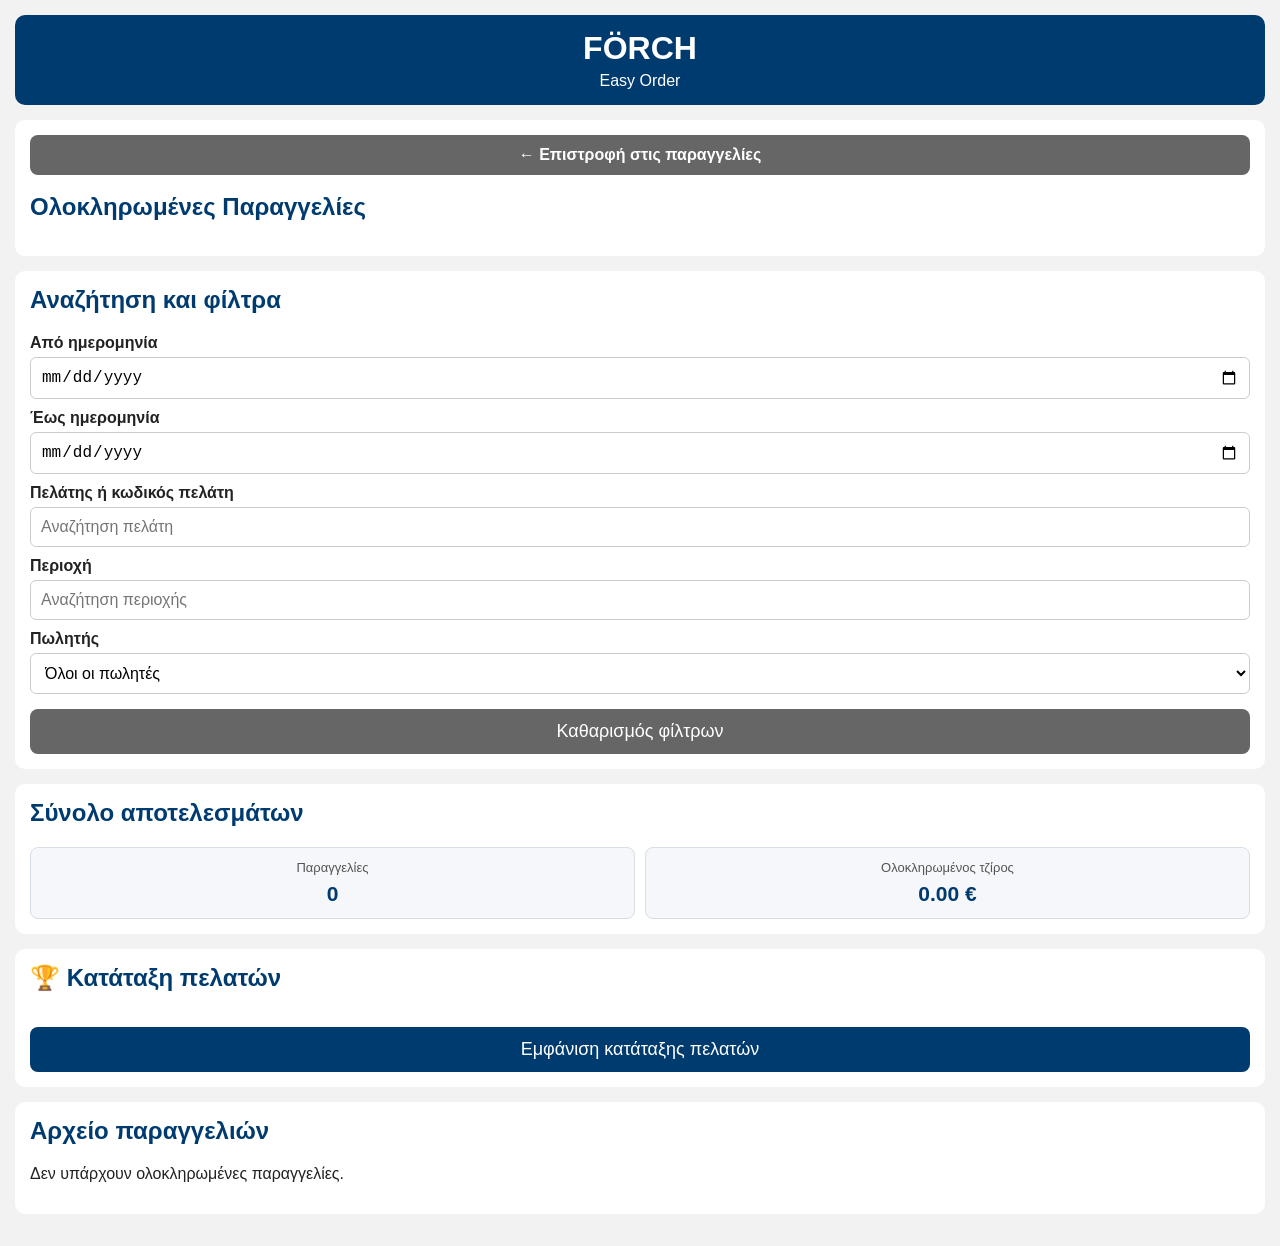
<file: completed-orders.html>
<!DOCTYPE html>
<html lang="el">

<head>

<meta charset="UTF-8">

<meta
name="viewport"
content="width=device-width, initial-scale=1.0">

<title>Ολοκληρωμένες Παραγγελίες</title>

<link rel="stylesheet" href="style.css">

</head>


<body>


<header>

<h1>FÖRCH</h1>

<p>Easy Order</p>

</header>


<section>

<a
href="Test.html"
class="backToOrdersButton">

← Επιστροφή στις παραγγελίες

</a>

<h2>Ολοκληρωμένες Παραγγελίες</h2>

</section>


<section id="completedFiltersSection">

<h2>Αναζήτηση και φίλτρα</h2>


<label>Από ημερομηνία</label>

<input
type="date"
id="completedDateFrom">


<label>Έως ημερομηνία</label>

<input
type="date"
id="completedDateTo">


<label>Πελάτης ή κωδικός πελάτη</label>

<input
type="text"
id="completedCustomerSearch"
placeholder="Αναζήτηση πελάτη">


<label>Περιοχή</label>

<input
type="text"
id="completedAreaSearch"
placeholder="Αναζήτηση περιοχής">


<label>Πωλητής</label>

<select id="completedSellerFilter">

<option value="">Όλοι οι πωλητές</option>
<option value="Σταύρος">Σταύρος</option>
<option value="Γρηγόρης">Γρηγόρης</option>

</select>


<button
type="button"
id="clearCompletedFilters">

Καθαρισμός φίλτρων

</button>

</section>


<section class="completedSummary">

<h2>Σύνολο αποτελεσμάτων</h2>

<div class="completedSummaryValues">

    <div>

        <span>Παραγγελίες</span>

        <strong id="filteredCompletedCount">
            0
        </strong>

    </div>


    <div>

        <span>Ολοκληρωμένος τζίρος</span>

        <strong id="filteredCompletedTurnover">
            0,00 €
        </strong>

    </div>

</div>

</section>

  <section id="customerTurnoverRankingSection">

<h2>🏆 Κατάταξη πελατών</h2>


<button
type="button"
id="toggleCustomerRankingButton">

Εμφάνιση κατάταξης πελατών

</button>


<div
id="customerRankingContent"
style="display: none;">


    <label>Ταξινόμηση τζίρου</label>

    <select id="customerTurnoverSort">

        <option value="highest">
            Μεγαλύτερος προς μικρότερο
        </option>

        <option value="lowest">
            Μικρότερος προς μεγαλύτερο
        </option>

    </select>


    <div class="customerRankingSummary">

        <span>
            Πελάτες στην κατάταξη:
        </span>

        <strong id="rankedCustomerCount">
            0
        </strong>

    </div>


    <div id="customerTurnoverRanking">

        <p class="emptyOrders">
            Δεν υπάρχουν στοιχεία πελατών.
        </p>

    </div>

</div>

  </section>  

<section>

<h2>Αρχείο παραγγελιών</h2>

<div id="completedOrdersArchive">

<p class="emptyOrders">
Δεν υπάρχουν ολοκληρωμένες παραγγελίες.
</p>

</div>

<div
id="completedPagination"
class="completedPagination"
style="display: none;">

    <button
    type="button"
    id="previousCompletedPage">

    ← Προηγούμενη

    </button>


    <span id="completedPageInformation">

        Σελίδα 1 από 1

    </span>


    <button
    type="button"
    id="nextCompletedPage">

    Επόμενη →

    </button>

</div>
    
</section>


<script src="completed-orders.js"></script>


</body>

</html>
</file>
<file: style.css>
body {
    font-family: Arial, sans-serif;
    margin: 0;
    padding: 15px;
    background: #f2f2f2;
    color: #222;
}

header {
    background: #003b70;
    color: white;
    padding: 15px;
    border-radius: 10px;
    text-align: center;
    margin-bottom: 15px;
}

header h1 {
    margin: 0;
    font-size: 32px;
}

header p {
    margin: 5px 0 0;
}


section {
    background: white;
    padding: 15px;
    margin-bottom: 15px;
    border-radius: 10px;
}


label {
    display: block;
    margin-top: 10px;
    font-weight: bold;
}


input {
    width: 100%;
    padding: 10px;
    margin-top: 5px;
    box-sizing: border-box;
    border: 1px solid #ccc;
    border-radius: 6px;
    font-size: 16px;
}


table {
    width: 100%;
    border-collapse: collapse;
    margin-top: 10px;
    font-size: 14px;
}


th {
    background: #003b70;
    color: white;
    padding: 8px;
}


td {
    padding: 5px;
}


td input {
    padding: 6px;
    font-size: 14px;
}


button {
    margin-top: 15px;
    width: 100%;
    padding: 12px;
    background: #003b70;
    color: white;
    border: none;
    border-radius: 8px;
    font-size: 18px;
}


button:active {
    transform: scale(0.98);
}


h2 {
    margin-top: 0;
    color: #003b70;
}


#total {
    font-size: 22px;
    font-weight: bold;
}

#draftList button {
    width: auto;
    display: inline-block;
    margin: 5px 2px;
    padding: 8px 12px;
    font-size: 14px;
}

textarea {
    width: 100%;
    padding: 10px;
    margin-top: 5px;
    box-sizing: border-box;
    border: 1px solid #ccc;
    border-radius: 6px;
    font-size: 16px;
    resize: vertical;
}

/* Κουμπί αφαίρεσης προϊόντος */

.removeProduct {

    width: 32px;

    min-width: 32px;

    height: 32px;

    padding: 0;

    margin: 0;

    background: #c62828;

    color: white;

    border: none;

    border-radius: 50%;

    font-size: 20px;

    font-weight: bold;

    line-height: 32px;

    text-align: center;

    cursor: pointer;

}

/* Το μενού των τριών τελειών ξεκινά κλειστό */
.orderMenu {
    display: none;
}

/* Μικρά κουμπιά στις ολοκληρωμένες παραγγελίες */

#completedList .orderRow {
    display: flex;
    align-items: center;
    gap: 8px;
    margin-bottom: 12px;
}

#completedList .orderInfo {
    flex: 1;
    min-width: 0;
}

#completedList .orderActions {
    display: flex;
    gap: 6px;
    flex-shrink: 0;
}

#completedList .orderActions button {
    width: 36px;
    min-width: 36px;
    height: 36px;
    margin: 0;
    padding: 0;
    border-radius: 6px;
    font-size: 16px;
    line-height: 36px;
    text-align: center;
}

/* ==========================================
   Ημερήσια Σύνοψη
========================================== */

.dailySummaryGrid {
    display: grid;
    grid-template-columns: 1fr;
    gap: 10px;
}

.summaryCard {
    display: flex;
    flex-direction: column;
    justify-content: center;
    min-height: 85px;
    padding: 12px;
    box-sizing: border-box;
    background: #f5f7fa;
    border: 1px solid #d7dee5;
    border-radius: 8px;
    text-align: center;
}

.summaryCard span {
    font-size: 14px;
    color: #444;
}

.summaryCard strong {
    display: block;
    margin-top: 7px;
    color: #003b70;
    font-size: 24px;
}

.liveTurnoverCard {
    grid-column: 1 / -1;
    background: #003b70;
    border-color: #003b70;
}

.liveTurnoverCard span {
    color: white;
    font-size: 16px;
}

.liveTurnoverCard strong {
    color: white;
    font-size: 28px;
    font-weight: bold;
}

/* ==========================================
   Σελίδα ολοκληρωμένων παραγγελιών
========================================== */

.backToOrdersButton {
    display: block;
    width: 100%;
    padding: 11px;
    box-sizing: border-box;
    margin-bottom: 18px;
    background: #666;
    color: white;
    border-radius: 8px;
    text-align: center;
    text-decoration: none;
    font-size: 16px;
    font-weight: bold;
}

#completedFiltersSection select {
    width: 100%;
    padding: 10px;
    margin-top: 5px;
    box-sizing: border-box;
    border: 1px solid #ccc;
    border-radius: 6px;
    background: white;
    font-size: 16px;
}

#clearCompletedFilters {
    background: #666;
}

.completedSummaryValues {
    display: grid;
    grid-template-columns: 1fr 1fr;
    gap: 10px;
}

.completedSummaryValues > div {
    padding: 12px 8px;
    background: #f5f7fa;
    border: 1px solid #d7dee5;
    border-radius: 8px;
    text-align: center;
}

.completedSummaryValues span {
    display: block;
    font-size: 13px;
    color: #555;
}

.completedSummaryValues strong {
    display: block;
    margin-top: 7px;
    color: #003b70;
    font-size: 21px;
}

.archiveOrderRow {
    padding: 12px 0;
    border-bottom: 1px solid #ddd;
}

.archiveOrderRow:last-child {
    border-bottom: none;
}

.archiveOrderMain {
    display: grid;
    grid-template-columns: 85px 1fr auto;
    align-items: center;
    gap: 8px;
}

.archiveOrderDate {
    font-size: 13px;
    color: #555;
}

.archiveOrderCustomer {
    min-width: 0;
    font-size: 15px;
    font-weight: bold;
    overflow-wrap: anywhere;
}

.archiveOrderTotal {
    color: #003b70;
    font-size: 15px;
    font-weight: bold;
    white-space: nowrap;
}

.archiveOrderExtra {
    margin-top: 6px;
    padding-left: 93px;
    color: #666;
    font-size: 12px;
    overflow-wrap: anywhere;
}

/* Σελιδοποίηση ολοκληρωμένων παραγγελιών */

.completedPagination {
    display: flex;
    align-items: center;
    justify-content: space-between;
    gap: 8px;
    margin-top: 18px;
}

.completedPagination button {
    width: auto;
    flex: 1;
    margin: 0;
    padding: 10px 6px;
    font-size: 14px;
}

.completedPagination span {
    flex-shrink: 0;
    color: #003b70;
    font-size: 13px;
    font-weight: bold;
    text-align: center;
}

.completedPagination button:disabled {
    background: #aaa;
    opacity: 0.65;
}

/* Μικρά κουμπιά στο αρχείο ολοκληρωμένων */

.archiveOrderRow {
    position: relative;
    min-height: 58px;
    padding-right: 92px;
}

.archiveOrderActions {
    position: absolute;
    top: 50%;
    right: 0;
    display: flex;
    gap: 6px;
    transform: translateY(-50%);
}

.archiveOrderActions button {
    width: 38px;
    min-width: 38px;
    height: 38px;
    margin: 0;
    padding: 0;
    border-radius: 6px;
    font-size: 16px;
    line-height: 38px;
    text-align: center;
}

.archiveViewButton {
    background: #003b70;
}

.archiveDeleteButton {
    background: #c62828;
}

/* Συμπαγής εμφάνιση αρχείου παραγγελιών */

.archiveOrderRow {
    display: grid;
    grid-template-columns: minmax(0, 1fr) auto;
    grid-template-areas:
        "main actions"
        "extra extra";
    align-items: center;
    gap: 5px 6px;
    min-height: auto;
    padding: 11px 0;
}

.archiveOrderMain {
    grid-area: main;
    display: grid;
    grid-template-columns: 54px minmax(0, 1fr) auto;
    grid-template-areas: none;
    align-items: center;
    gap: 5px;
}

.archiveOrderDate {
    grid-area: auto;
    font-size: 11px;
    white-space: nowrap;
}

.archiveOrderCustomer {
    grid-area: auto;
    min-width: 0;
    font-size: 13px;
    line-height: 1.2;
    word-break: normal;
    overflow-wrap: normal;
}

.archiveOrderTotal {
    grid-area: auto;
    font-size: 12px;
    white-space: nowrap;
}

.archiveOrderExtra {
    grid-area: extra;
    margin: 0;
    padding: 0 0 0 59px;
    font-size: 10px;
    line-height: 1.2;
}

.archiveOrderActions {
    grid-area: actions;
    position: static;
    display: flex;
    gap: 3px;
    transform: none;
}

.archiveOrderActions button {
    width: 27px;
    min-width: 27px;
    height: 27px;
    margin: 0;
    padding: 0;
    border-radius: 5px;
    font-size: 12px;
    line-height: 27px;
}

/* ==========================================
   Σελίδα ημερήσιας κατάστασης
========================================== */

#dailyBasicInformation select {
    width: 100%;
    padding: 10px;
    margin-top: 5px;
    box-sizing: border-box;
    border: 1px solid #ccc;
    border-radius: 6px;
    background: white;
    font-size: 16px;
}

.dailyVisitsTableWrapper {
    width: 100%;
    overflow-x: auto;
    margin-top: 10px;
    padding-bottom: 8px;
}

.dailyVisitsTable {
    width: 1100px;
    min-width: 1100px;
    margin: 0;
    border-collapse: collapse;
    font-size: 12px;
}

.dailyVisitsTable th {
    padding: 7px 4px;
    white-space: nowrap;
}

.dailyVisitsTable td {
    padding: 3px;
    border-bottom: 1px solid #ddd;
    text-align: center;
}

.dailyVisitsTable input {
    width: 100%;
    min-width: 0;
    height: 34px;
    margin: 0;
    padding: 5px;
    box-sizing: border-box;
    font-size: 13px;
}

.dailyVisitsTable .dailyCustomerCode {
    width: 100px;
}

.dailyVisitsTable .dailyCustomerName {
    width: 190px;
}

.dailyVisitsTable .dailyVisitNote {
    width: 170px;
}

.dailyVisitsTable input[type="checkbox"] {
    width: 22px;
    height: 22px;
    margin: auto;
}

.dailyVisitNumber {
    width: 32px;
    min-width: 32px;
    font-weight: bold;
}

.removeDailyVisitButton {
    width: 30px;
    min-width: 30px;
    height: 30px;
    margin: 0;
    padding: 0;
    background: #c62828;
    border-radius: 50%;
    font-size: 16px;
    line-height: 30px;
}

/* Πίνακας συνόλων ημερήσιας */

.dailyTotalsTableWrapper {
    width: 100%;
    overflow-x: auto;
    padding-bottom: 8px;
}

.dailyTotalsTable {
    width: 760px;
    min-width: 760px;
    margin: 0;
    border-collapse: collapse;
    font-size: 12px;
}

.dailyTotalsTable th {
    padding: 7px 5px;
    white-space: nowrap;
}

.dailyTotalsTable td {
    min-width: 75px;
    padding: 6px 4px;
    border: 1px solid #ddd;
    text-align: center;
    font-weight: bold;
}

.dailyTotalsTable tbody th {
    min-width: 150px;
    background: #f5f7fa;
    color: #003b70;
    border: 1px solid #ddd;
    text-align: left;
}

.dailyTotalsTable input {
    width: 100%;
    height: 32px;
    margin: 0;
    padding: 4px;
    box-sizing: border-box;
    font-size: 12px;
    text-align: center;
}

/* Ωράριο, χιλιόμετρα και έξοδα ημερήσιας */

.dailyTwoColumnGrid,
.dailyExpensesGrid {
    display: grid;
    grid-template-columns: 1fr 1fr;
    gap: 10px;
}

.dailyTwoColumnGrid label,
.dailyExpensesGrid label {
    font-size: 14px;
}

.dailyCalculatedValue {
    display: flex;
    align-items: center;
    justify-content: space-between;
    gap: 10px;
    margin-top: 14px;
    padding: 13px;
    background: #f5f7fa;
    border: 1px solid #d7dee5;
    border-radius: 8px;
}

.dailyCalculatedValue span {
    color: #444;
    font-size: 15px;
    font-weight: bold;
}

.dailyCalculatedValue strong {
    color: #003b70;
    font-size: 22px;
    white-space: nowrap;
}

/* Πιο μικρά και μαζεμένα πεδία εξόδων */

#dailyExpensesSection .dailyExpensesGrid {
    grid-template-columns:
        repeat(2, minmax(0, 145px));
    justify-content: start;
    gap: 10px 14px;
}

#dailyExpensesSection .dailyExpensesGrid input {
    width: 130px;
    max-width: 100%;
}

#dailyExpensesSection .dailyCalculatedValue {
    display: inline-flex;
    width: auto;
    min-width: 245px;
    padding: 10px 12px;
}

#dailyExpensesSection .dailyCalculatedValue strong {
    margin-left: 15px;
    font-size: 19px;
}

/* Κουμπιά ενεργειών στις επισκέψεις ημερήσιας */

.dailyVisitActions {
    min-width: 128px;
    padding: 2px;
    text-align: center;
    white-space: nowrap;
}

.dailyVisitActions button {
    display: inline-flex;
    align-items: center;
    justify-content: center;

    width: 28px;
    min-width: 28px;
    height: 28px;

    margin: 1px;
    padding: 0;

    border: none;
    border-radius: 6px;

    color: white;
    font-size: 13px;
    line-height: 1;
}

.insertDailyVisitButton {
    background: #0b7a3b;
}

.moveDailyVisitUpButton,
.moveDailyVisitDownButton {
    background: #003b70;
}

.removeDailyVisitButton {
    background: #c62828;
}

/* Κατάταξη πελατών βάσει ολοκληρωμένου τζίρου */

#customerRankingContent {
    margin-top: 15px;
}

.customerRankingSummary {
    display: flex;
    justify-content: space-between;
    align-items: center;

    margin: 15px 0;
    padding: 12px;

    background: #f3f6fa;
    border: 1px solid #d5dce4;
    border-radius: 8px;
}

.customerRankingSummary strong {
    color: #003b70;
    font-size: 20px;
}

.customerRankingRow {
    display: grid;
    grid-template-columns: 36px minmax(0, 1fr) auto;
    align-items: center;
    gap: 10px;

    padding: 13px 5px;
    border-bottom: 1px solid #ddd;
}

.customerRankingPosition {
    display: flex;
    align-items: center;
    justify-content: center;

    width: 32px;
    height: 32px;

    background: #003b70;
    color: white;

    border-radius: 50%;
    font-size: 14px;
    font-weight: bold;
}

.customerRankingRow:first-child
.customerRankingPosition {
    background: #c99500;
}

.customerRankingInformation {
    display: flex;
    flex-direction: column;
    min-width: 0;
}

.customerRankingInformation strong {
    color: #222;
    font-size: 16px;
    line-height: 1.25;
}

.customerRankingInformation span {
    margin-top: 4px;
    color: #666;
    font-size: 13px;
    line-height: 1.3;
}

.customerRankingTurnover {
    color: #003b70;
    font-size: 17px;
    white-space: nowrap;
}

@media (max-width: 600px) {

    .customerRankingRow {
        grid-template-columns:
            32px minmax(0, 1fr) auto;

        gap: 7px;
        padding: 12px 2px;
    }

    .customerRankingPosition {
        width: 28px;
        height: 28px;
        font-size: 12px;
    }

    .customerRankingInformation strong {
        font-size: 14px;
    }

    .customerRankingInformation span {
        font-size: 11px;
    }

    .customerRankingTurnover {
        font-size: 14px;
    }

}
</file>
